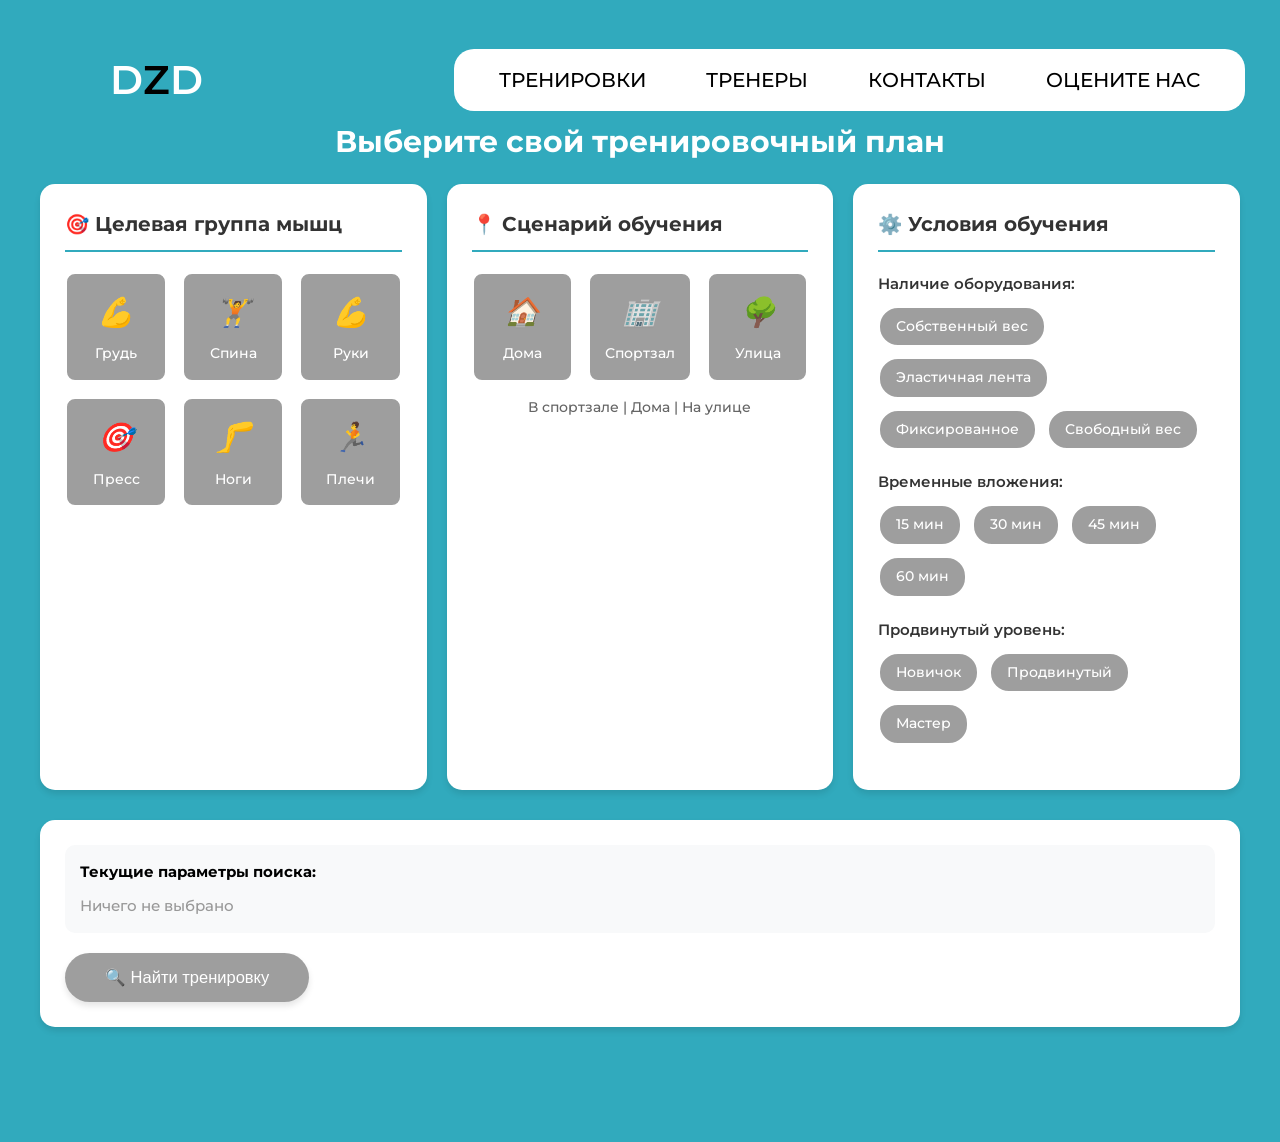
<file: trainers.html>
<!DOCTYPE html>
<html>
<head>
    <meta charset="UTF-8">
    <link rel="stylesheet" href="style.css">
    <link rel="preconnect" href="https://fonts.googleapis.com">
    <link rel="preconnect" href="https://fonts.gstatic.com" crossorigin>
    <link href="https://fonts.googleapis.com/css2?family=Kaushan+Script&family=Marck+Script&family=Montserrat:wght@500&display=swap" rel="stylesheet">
    <style>
        .profile-overlay {
            position: fixed;
            inset: 0;
            z-index: 2000;
            display: none;
            align-items: center;
            justify-content: center;
            background: rgba(0, 0, 0, 0.7);
            backdrop-filter: blur(10px);
            padding: 2rem;
        }

        .profile-overlay.active {
            display: flex;
            animation: fadeInUp 0.3s ease;
            
        }

        .profile-modal {
            background: white;
            color: black;
            border: 1px solid black;
            border-radius: 50px;
            width: 100%;
            max-width: 700px;
            max-height: 90vh;
            overflow-y: auto;
            animation: slideInModal 0.4s ease;
            
        }

        .profile-header {
            position: relative;
            padding: 2.5rem 2rem 2rem;
            background: linear-gradient(135deg, rgba(0, 0, 0, 0.2), rgba(121, 121, 121, 0.1));
            border-bottom: 1px solid var(--border);
        }

        .profile-close {
            position: absolute;
            top: 1rem;
            right: 1rem;
            width: 36px;
            height: 36px;
            border-radius: 50%;
            background: rgba(255,255,255,0.1);
            border: none;
            color: var(--text-primary);
            font-size: 1.2rem;
            cursor: pointer;
            display: flex;
            align-items: center;
            justify-content: center;
            transition: var(--transition);
        }

        .profile-close:hover {
            background: rgba(255,255,255,0.2);
        }

        .profile-user-info {
            display: flex;
            align-items: center;
            gap: 1.5rem;
        }

        .profile-avatar-large {
            width: 90px;
            height: 90px;
            border-radius: 30px;
            background: black;
            display: flex;
            align-items: center;
            justify-content: center;
            font-size: 2.5rem;
            font-weight: 800;
            color: white;
            position: relative;
        }

        .profile-avatar-large::after {
            content: '';
            position: absolute;
            inset: 0;
            border-radius: 30px;
            background: linear-gradient(135deg, rgba(255, 255, 255, 0.2), transparent);
        }

        .profile-name {
            font-size: 1.5rem;
            font-weight: 700;
        }

        .profile-email {
            font-size: 0.9rem;
            color: var(--text-secondary);
            margin-top: 4px;
        }

        .profile-member-since {
            font-size: 0.8rem;
            color: var(--text-muted);
            margin-top: 8px;
        }

        .profile-body {
            padding: 2rem;
        }

        .profile-section {
            margin-bottom: 2rem;
        }

        .profile-section-title {
            font-size: 0.75rem;
            text-transform: uppercase;
            letter-spacing: 1.5px;
            color: var(--text-muted);
            margin-bottom: 1rem;
            font-weight: 600;
        }

        .profile-stats-grid {
            display: grid;
            grid-template-columns: repeat(auto-fill, minmax(140px, 1fr));
            gap: 1rem;
        }

        .profile-stat-card {
            padding: 1.25rem;
            background: var(--bg-secondary);
            border: 1px solid var(--border);
            border-radius: var(--radius-md);
            text-align: center;
            transition: var(--transition);
        }

        .profile-stat-card:hover {
            border-color: var(--accent);
        }

        .profile-stat-icon {
            font-size: 1.5rem;
            margin-bottom: 0.5rem;
        }

        .profile-stat-value {
            font-size: 1.5rem;
            font-weight: 800;
        }

        .profile-stat-label {
            font-size: 0.7rem;
            color: var(--text-muted);
            text-transform: uppercase;
            letter-spacing: 0.5px;
            margin-top: 4px;
        }

        .profile-goals {
            display: flex;
            flex-wrap: wrap;
            gap: 8px;
        }

        .profile-goal-tag {
            padding: 6px 16px;
            background: #9e9e9e;
            border: 1px solid black;
            border-radius: var(--radius-xl);
            font-size: 0.8rem;
            color: var(--accent-light);
            font-weight: 500;
        }
        .profile-goal-tag:hover {
            background: #31aabd;
            border: 1px solid black;
            
        }

        .profile-activity-list {
            display: flex;
            flex-direction: column;
            gap: 0.75rem;
        }

        .profile-activity-item {
            display: flex;
            align-items: center;
            gap: 12px;
            padding: 12px 16px;
            background: var(--bg-secondary);
            border: 1px solid var(--border);
            border-radius: var(--radius-sm);
            transition: var(--transition);
        }

        .profile-activity-item:hover {
            border-color: var(--accent);
        }

        .profile-activity-dot {
            width: 8px;
            height: 8px;
            border-radius: 50%;
            flex-shrink: 0;
        }

        .profile-activity-text {
            flex: 1;
            font-size: 0.85rem;
        }

        .profile-activity-date {
            font-size: 0.75rem;
            color: var(--text-muted);
        }

        .profile-edit-btn {
            width: 100%;
            padding: 14px;
            background: var(--gradient-1);
            border: none;
            border-radius: var(--radius-md);
            color: white;
            font-family: inherit;
            font-size: 0.95rem;
            font-weight: 600;
            cursor: pointer;
            transition: var(--transition);
            margin-top: 1rem;
        }

        .profile-edit-btn:hover {
            box-shadow: var(--shadow-glow);
            transform: translateY(-2px);
        }
        .filters-container {
            display: grid;
            grid-template-columns: repeat(auto-fit, minmax(300px, 1fr));
            gap: 20px;
            margin-bottom: 30px;
        }
        .filter-card {
            background: white;
            padding: 25px;
            border-radius: 15px;
            box-shadow: 0 4px 6px rgba(0,0,0,0.1);
        }

        .filter-card h3 {
            color: #333;
            margin-bottom: 20px;
            font-size: 1.3em;
            border-bottom: 2px solid #31aabd;
            padding-bottom: 10px;
        }
        .muscle-grid {
            display: grid;
            grid-template-columns: repeat(3, 1fr);
            gap: 15px;
        }
        .option-btn {
            background: #9e9e9e;
            border: 2px solid #ffffff;
            padding: 15px;
            border-radius: 10px;
            cursor: pointer;
            transition: all 0.3s;
            text-align: center;
            font-size: 0.95em;
        }

        .option-btn:hover {
            background: #64bac7;
            transform: translateY(-2px);
        }

        .option-btn.active {
            background: #31aabd;
            color: white;
            border-color: #31aabd;
            box-shadow: 0 4px 8px #31aabd;
        }

        .option-btn i {
            font-size: 2em;
            display: block;
            margin-bottom: 8px;
        }
        .scenario-grid {
            display: grid;
            grid-template-columns: repeat(3, 1fr);
            gap: 15px;
        }
        @media (max-width: 768px) {
            .muscle-grid, .scenario-grid {
                grid-template-columns: repeat(2, 1fr);
            }
            
            h1 {
                font-size: 1.8em;
            }
        }
        .equipment-tags, .time-tags, .level-tags {
            display: flex;
            flex-wrap: wrap;
            gap: 10px;
            margin-bottom: 20px;
        }
        .tag {
            background: #9e9e9e;
            border: 2px solid #ffffff;
            padding: 8px 16px;
            border-radius: 20px;
            cursor: pointer;
            transition: all 0.3s;
            font-size: 0.9em;
        }

        .tag:hover {
            background: #64bac7;
        }

        .tag.active {
            background: #31aabd;
            color: white;
            border-color: #31aabd;
        }
        .search-section {
            background: white;
            padding: 25px;
            border-radius: 15px;
            box-shadow: 0 4px 6px rgba(0,0,0,0.1);
            margin-bottom: 30px;
        }
        .current-filters {
            background: #f8f9fa;
            padding: 15px;
            border-radius: 10px;
            margin-bottom: 20px;
            min-height: 60px;
        }

        .current-filters h4 {
            color: #31aabd;
            margin-bottom: 10px;
        }
        .filter-chips {
            display: flex;
            flex-wrap: wrap;
            gap: 8px;
        }
        .search-btn {
            background: linear-gradient(135deg, #9e9e9e 0%, #9e9e9e 100%);
            color: rgb(255, 255, 255);
            border: none;
            padding: 15px 40px;
            border-radius: 30px;
            font-size: 1.1em;
            cursor: pointer;
            transition: all 0.3s;
            box-shadow: 0 4px 6px rgba(0,0,0,0.1);
        }

        .search-btn:hover {
            transform: translateY(-2px);
            box-shadow: 0 6px 12px #535353;
        }
        .results-section {
            background: rgb(255, 255, 255);
            padding: 25px;
            border-radius: 15px;
            box-shadow: 0 4px 6px rgba(0,0,0,0.1);
        }

        .results-section h3 {
            color: #ffffff;
            margin-bottom: 20px;
        }
        .container {
            max-width: 1200px;
            margin: 0 auto;
        }
        .chip {
            background: #31aabd;
            color: white;
            padding: 5px 12px;
            border-radius: 15px;
            font-size: 0.85em;
        }
        .no-results {
            text-align: center;
            color: #4e4e4e;
            padding: 40px;
            font-size: 1.2em;
        }
        .workout-info {
            display: flex;
            flex-wrap: wrap;
            gap: 15px;
            font-size: 0.9em;
            color: #666;
        }

        .workout-info span {
            background: #f8f9fa;
            padding: 5px 10px;
            border-radius: 5px;
        }
        .workout-card {
            background: #f8f9fa;
            padding: 20px;
            border-radius: 10px;
            margin-bottom: 15px;
            border-left: 4px solid #31aabd;
            transition: all 0.3s;
            cursor: pointer;
        }

        .workout-card:hover {
            transform: translateX(5px) translateY(-2px);
            box-shadow: 0 6px 12px rgba(0,0,0,0.15);
            border-left-color: #ffffff;
        }

        .workout-card h4 {
            color: #666;
            margin-bottom: 10px;
        }

        /* Стили для модального окна */
        .modal {
            display: none;
            position: fixed;
            z-index: 1000;
            left: 0;
            top: 0;
            width: 100%;
            height: 100%;
            background-color: rgba(0,0,0,0.5);
            animation: fadeIn 0.3s;
        }

        .modal-content {
            background-color: white;
            margin: 5% auto;
            padding: 30px;
            border-radius: 15px;
            width: 90%;
            max-width: 1300px;
            max-height: 90vh;
            overflow-y: auto;
            box-shadow: 0 10px 30px rgba(0,0,0,0.3);
            animation: slideIn 0.3s;
        }

        @keyframes fadeIn {
            from { opacity: 0; }
            to { opacity: 1; }
        }

        @keyframes slideIn {
            from { transform: translateY(-50px); opacity: 0; }
            to { transform: translateY(0); opacity: 1; }
        }

        .modal-header {
            display: flex;
            justify-content: space-between;
            align-items: center;
            margin-bottom: 20px;
            padding-bottom: 15px;
            border-bottom: 2px solid #31aabd;
        }

        .modal-header h2 {
            color: #333;
            margin: 0;
        }

        .close {
            color: #999;
            font-size: 28px;
            font-weight: bold;
            cursor: pointer;
            transition: color 0.3s;
        }

        .close:hover {
            color: #31aabd;
        }

        .exercise-section {
            margin-bottom: 25px;
        }

        .exercise-section h3 {
            color: #31aabd;
            margin-bottom: 15px;
            font-size: 1.2em;
        }

        .sets-reps {
            background: #f8f9fa;
            padding: 15px;
            border-radius: 10px;
            margin-bottom: 20px;
        }

        .sets-reps p {
            margin: 5px 0;
            font-size: 1.1em;
        }

        .steps-list {
            list-style-type: none;
            padding: 0;
        }

        .steps-list li {
            padding: 10px 0;
            padding-left: 30px;
            position: relative;
            border-bottom: 1px solid #eee;
        }

        .steps-list li:before {
            content: "✓";
            color: #31aabd;
            position: absolute;
            left: 0;
            font-weight: bold;
        }

        .tips-box {
            background: #fff3cd;
            border-left: 4px solid #ffc107;
            padding: 15px;
            border-radius: 5px;
            margin-top: 20px;
        }

        .tips-box h4 {
            color: #856404;
            margin-bottom: 10px;
        }

        .tips-box ul {
            margin: 0;
            padding-left: 20px;
        }

        .tips-box li {
            color: #856404;
            margin: 5px 0;
        }
    </style>
</head>
<body>
<div class="intromenu" style="position: sticky; top: 0;">
    <header class="header" >
        <nav>
            <a href="index.html" class="logon">D<span>Z</span>D</a>
        
            <div class="menu">
                <ul>
                    <li><a href="trainers.html">ТРЕНИРОВКИ</a></li>
                    <li><a href="trenera.html">ТРЕНЕРЫ</a></li>
                    <li><a href="contact.html">КОНТАКТЫ</a></li>
                    <li><a href="aboutus.html">ОЦЕНИТЕ НАС</a></li>
                </ul>
            </div>
        
            <div class="btnns">

                    <button class="btnn" onclick="openProfile()">
                        <span class="menulogin">ПРОФИЛЬ</span>
                    </button>

            </div>
        
        </nav>
        
    </header>
</div>

<div class="container">
    <h1 style="text-align: center;margin-top: 18px; margin-bottom: 18px;">Выберите свой тренировочный план</h1>

        <div class="filters-container">
            <!-- Целевая группа мышц -->
            <div class="filter-card">
                <h3>🎯 Целевая группа мышц</h3>
                <div class="muscle-grid">
                    <div class="option-btn" data-muscle="grud" onclick="selectMuscle('grud')">
                        <i>💪</i>
                        Грудь
                    </div>
                    <div class="option-btn" data-muscle="spina" onclick="selectMuscle('spina')">
                        <i>🏋️</i>
                        Спина
                    </div>
                    <div class="option-btn" data-muscle="ruki" onclick="selectMuscle('ruki')">
                        <i>💪</i>
                        Руки
                    </div>
                    <div class="option-btn" data-muscle="zhivot" onclick="selectMuscle('zhivot')">
                        <i>🎯</i>
                        Пресс
                    </div>
                    <div class="option-btn" data-muscle="nogi" onclick="selectMuscle('nogi')">
                        <i>🦵</i>
                        Ноги
                    </div>
                    <div class="option-btn" data-muscle="plechi" onclick="selectMuscle('plechi')">
                        <i>🏃</i>
                        Плечи
                    </div>
                </div>
            </div>

            <!-- Сценарий обучения -->
            <div class="filter-card">
                <h3>📍 Сценарий обучения</h3>
                <div class="scenario-grid">
                    <div class="option-btn" data-scenario="domashniy" onclick="selectScenario('domashniy')">
                        <i>🏠</i>
                        Дома
                                                  
                    </div>
                    
                    <div class="option-btn" data-scenario="sportzal" onclick="selectScenario('sportzal')">
                        <i>🏢</i>
                        Спортзал
                    </div>
                    <div class="option-btn" data-scenario="ulica" onclick="selectScenario('ulica')">
                        <i>🌳</i>
                        Улица
                    </div>
                </div>
                <p style="text-align: center; margin-top: 15px; color: #666; font-size: 0.9em;">
                    В спортзале | Дома | На улице
                </p>
            </div>

            <!-- Условия обучения -->
            <div class="filter-card">
                <h3>⚙️ Условия обучения</h3>
                
                <p style="margin-bottom: 10px; font-weight: 600; color: #333;">Наличие оборудования:</p>
                <div class="equipment-tags">
                    <div class="tag" data-equipment="sobstvennyy_ves" onclick="toggleEquipment('sobstvennyy_ves')">Собственный вес</div>
                    <div class="tag" data-equipment="elastichnaya_lenta" onclick="toggleEquipment('elastichnaya_lenta')">Эластичная лента</div>
                    <div class="tag" data-equipment="fiksirovannoe" onclick="toggleEquipment('fiksirovannoe')">Фиксированное</div>
                    <div class="tag" data-equipment="svobodnyy_ves" onclick="toggleEquipment('svobodnyy_ves')">Свободный вес</div>
                </div>

                <p style="margin-bottom: 10px; font-weight: 600; color: #333;">Временные вложения:</p>
                <div class="time-tags">
                    <div class="tag" data-time="15" onclick="selectTime('15')">15 мин</div>
                    <div class="tag" data-time="30" onclick="selectTime('30')">30 мин</div>
                    <div class="tag" data-time="45" onclick="selectTime('45')">45 мин</div>
                    <div class="tag" data-time="60" onclick="selectTime('60')">60 мин</div>
                </div>

                <p style="margin-bottom: 10px; font-weight: 600; color: #333;">Продвинутый уровень:</p>
                <div class="level-tags">
                    <div class="tag" data-level="novichok" onclick="selectLevel('novichok')">Новичок</div>
                    <div class="tag" data-level="prodvinutyy" onclick="selectLevel('prodvinutyy')">Продвинутый</div>
                    <div class="tag" data-level="master" onclick="selectLevel('master')">Мастер</div>
                </div>
            </div>
        </div>

        <!-- Секция поиска -->
        <div class="search-section">
            <div class="current-filters">
                <h4 style="color: black;">Текущие параметры поиска:</h4>
                <div class="filter-chips" id="filterChips">
                    <span style="color: #999;">Ничего не выбрано</span>
                </div>
            </div>
            <button class="search-btn" onclick="findWorkouts()">🔍 Найти тренировку</button>
        </div>

        <!-- Результаты поиска -->
        <div class="results-section" id="resultsSection" style="display: none;">
            <h3 style="color: #000000;">📋 Найденные тренировки:</h3>
            <div id="workoutsList"></div>
        </div>
    
</div>

<!-- Модальное окно для деталей упражнения -->
<div id="workoutModal" class="modal">
    <div class="modal-content">
        <div class="modal-header">
            <h2 id="modalTitle"></h2>
            <span class="close" onclick="closeModal()">&times;</span>
        </div>
        <div id="modalBody"></div>
    </div>
</div>


<section class="section_trains">
    
</section>

    <script>
        // Расширенная база данных тренировок с детальной информацией
        const workoutsDB = [
            {
                id: 1,
                name: "Отжимания от пола",
                muscles: ["grud", "ruki"],
                scenario: "domashniy",
                equipment: ["sobstvennyy_ves"],
                duration: 15,
                level: "novichok",
                description: "Классические отжимания для развития грудных мышц и трицепсов",
                sets: "3-4 подхода",
                reps: "10-15 повторений",
                rest: "60-90 секунд отдых между подходами",
                steps: [
                    "Примите упор лежа, руки на ширине плеч",
                    "Держите тело прямым от головы до пяток",
                    "Опуститесь, сгибая локти до угла 90 градусов",
                    "Мощным движением вернитесь в исходное положение",
                    "Держите корпус напряженным на протяжении всего упражнения"
                ],
                tips: [
                    "Не прогибайте поясницу",
                    "Смотрите в пол перед собой",
                    "Дышите: вдох при опускании, выдох при подъеме",
                    "Держите локти под углом 45 градусов к телу"
                ]
            },
            {
                id: 2,
                name: "Приседания с собственным весом",
                muscles: ["nogi", "zhivot"],
                scenario: "domashniy",
                equipment: ["sobstvennyy_ves"],
                duration: 15,
                level: "novichok",
                description: "Базовое упражнение для ног и кора",
                sets: "3-4 подхода",
                reps: "15-20 повторений",
                rest: "60 секунд отдых между подходами",
                steps: [
                    "Встаньте прямо, ноги на ширине плеч",
                    "Вытяните руки вперед для равновесия",
                    "Опускайтесь, отводя таз назад, как будто садитесь на стул",
                    "Опуститесь до параллели бедер с полом или ниже",
                    "Вернитесь в исходное положение, напрягая ягодицы"
                ],
                tips: [
                    "Держите спину прямой ",
                    "Колени не должны выходить за носки ",
                    "Вес на пятках ",
                    "Напрягайте пресс для стабилизации "
                ]
            },
            {
                id: 3,
                name: "Планка",
                muscles: ["zhivot", "spina"],
                scenario: "domashniy",
                equipment: ["sobstvennyy_ves"],
                duration: 15,
                level: "novichok",
                description: "Статическое упражнение для укрепления кора",
                sets: "3 подхода",
                reps: "30-60 секунд удержания",
                rest: "45 секунд отдых между подходами",
                steps: [
                    "Примите упор лежа на предплечьях",
                    "Локти расположены строго под плечами",
                    "Выпрямите тело в одну линию",
                    "Напрягите ягодицы и пресс",
                    "Удерживайте положение, не прогибаясь"
                ],
                tips: [
                    "Не поднимайте таз слишком высоко",
                    "Не прогибайте поясницу",
                    "Дышите равномерно",
                    "Смотрите в пол перед собой"
                ]
            },
            {
                id: 4,
                name: "Жим штанги лежа",
                muscles: ["grud", "ruki", "plechi"],
                scenario: "sportzal",
                equipment: ["svobodnyy_ves"],
                duration: 45,
                level: "prodvinutyy",
                description: "Базовое упражнение для грудных мышц",
                sets: "4 подхода",
                reps: "8-12 повторений",
                rest: "90-120 секунд отдых между подходами",
                steps: [
                    "Лягте на скамью, ноги firmly на полу",
                    "Возьмите штангу хватом чуть шире плеч",
                    "Снимите штангу со стоек",
                    "Опустите штангу к нижней части груди",
                    "Мощно выжмите штангу вверх"
                ],
                tips: [
                    "Держите лопатки сведенными",
                    "Не отрывайте таз от скамьи",
                    "Контролируйте движение на всем протяжении",
                    "Используйте страховку партнера"
                ]
            },
            {
                id: 5,
                name: "Становая тяга",
                muscles: ["spina", "nogi"],
                scenario: "sportzal",
                equipment: ["svobodnyy_ves"],
                duration: 60,
                level: "master",
                description: "Король всех упражнений для спины и ног",
                sets: "3-4 подхода",
                reps: "6-8 повторений",
                rest: "120-180 секунд отдых между подходами",
                steps: [
                    "Встаньте перед штангой, ноги на ширине бедер",
                    "Наклонитесь и возьмите штангу хватом чуть шире ног",
                    "Держите спину прямой, грудь вперед",
                    "Напрягите кор и поднимите штангу, выпрямляя ноги и спину",
                    "В верхней точке полностью выпрямитесь",
                    "Опустите штангу контролируемым движением"
                ],
                tips: [
                    "Сохраняйте нейтральное положение позвоночника",
                    "Штанга должна двигаться близко к ногам",
                    "Начинайте движение с напряжения ягодиц",
                    "Не округляйте спину ни в коем случае"
                ]
            },
            {
                id: 6,
                name: "Подтягивания на турнике",
                muscles: ["spina", "ruki"],
                scenario: "ulica",
                equipment: ["sobstvennyy_ves"],
                duration: 30,
                level: "prodvinutyy",
                description: "Отличное упражнение для спины на улице",
                sets: "3-4 подхода",
                reps: "6-10 повторений",
                rest: "90 секунд отдых между подходами",
                steps: [
                    "Возьмитесь за перекладину хватом сверху чуть шире плеч",
                    "Повисните, полностью выпрямив руки",
                    "Подтянитесь, сводя лопатки",
                    "Поднимитесь до уровня подбородка над перекладиной",
                    "Медленно опуститесь в исходное положение"
                ],
                tips: [
                    "Не раскачивайтесь во время движения",
                    "Контролируйте негативную фазу",
                    "Смотрите вверх",
                    "Если не можете подтянуться, используйте резиновую ленту"
                ]
            },
            {
                id: 7,
                name: "Отжимания на брусьях",
                muscles: ["grud", "ruki", "plechi"],
                scenario: "ulica",
                equipment: ["sobstvennyy_ves"],
                duration: 30,
                level: "prodvinutyy",
                description: "Упражнение для верхней части тела",
                sets: "3 подхода",
                reps: "8-12 повторений",
                rest: "90 секунд отдых между подходами",
                steps: [
                    "Примите упор на брусьях на прямых руках",
                    "Наклоните корпус слегка вперед",
                    "Опуститесь, сгибая локти до 90 градусов",
                    "Почувствуйте растяжение в груди",
                    "Мощно выжмите себя вверх"
                ],
                tips: [
                    "Не опускайтесь слишком глубоко при проблемах с плечами",
                    "Держите плечи опущенными",
                    "Не помогайте ногами",
                    "Контролируйте движение"
                ]
            },
            {
                id: 8,
                name: "Тяга верхнего блока",
                muscles: ["spina", "ruki"],
                scenario: "sportzal",
                equipment: ["fiksirovannoe"],
                duration: 45,
                level: "novichok",
                description: "Упражнение для широчайших мышц спины",
                sets: "3-4 подхода",
                reps: "12-15 повторений",
                rest: "60-90 секунд отдых между подходами",
                steps: [
                    "Сядьте за тренажер, зафиксируйте ноги под валиками",
                    "Возьмитесь за рукоять широким хватом",
                    "Слегка отклонитесь назад",
                    "Тяните рукоять к верхней части груди, сводя лопатки",
                    "Медленно вернитесь в исходное положение"
                ],
                tips: [
                    "Не отклоняйтесь слишком сильно назад",
                    "Чувствуйте работу широчайших мышц",
                    "Не используйте инерцию",
                    "В нижней точке сделайте паузу"
                ]
            },
            {
                id: 9,
                name: "Жим гантелей сидя",
                muscles: ["plechi", "ruki"],
                scenario: "sportzal",
                equipment: ["svobodnyy_ves"],
                duration: 30,
                level: "novichok",
                description: "Упражнение для развития плеч",
                sets: "3 подхода",
                reps: "10-12 повторений",
                rest: "60-90 секунд отдых между подходами",
                steps: [
                    "Сядьте на скамью со спинкой под углом 90 градусов",
                    "Держите гантели на уровне плеч",
                    "Выжмите гантели вверх по дуге",
                    "В верхней точке не выпрямляйте локти полностью",
                    "Медленно опустите гантели в исходное положение"
                ],
                tips: [
                    "Держите спину прижатой к спинке",
                    "Не прогибайте поясницу",
                    "Контролируйте обе фазы движения",
                    "Не сводите гантели вверху"
                ]
            },
            {
                id: 10,
                name: "Скручивания на пресс",
                muscles: ["zhivot"],
                scenario: "domashniy",
                equipment: ["sobstvennyy_ves"],
                duration: 15,
                level: "novichok",
                description: "Базовое упражнение для пресса",
                sets: "3 подхода",
                reps: "15-20 повторений",
                rest: "45 секунд отдых между подходами",
                steps: [
                    "Лягте на спину, согните ноги в коленях",
                    "Руки за головой или скрещены на груди",
                    "Поднимите верхнюю часть корпуса, скручиваясь",
                    "В верхней точке напрягите пресс",
                    "Медленно вернитесь в исходное положение"
                ],
                tips: [
                    "Не тяните шею руками",
                    "Поясница прижата к полу",
                    "Выдыхайте на подъеме",
                    "Держите подбородок приподнятым"
                ]
            },
            {
                id: 11,
                name: "Выпады с гантелями",
                muscles: ["nogi", "zhivot"],
                scenario: "sportzal",
                equipment: ["svobodnyy_ves"],
                duration: 45,
                level: "prodvinutyy",
                description: "Упражнение для ног и ягодиц",
                sets: "3 подхода",
                reps: "10-12 на каждую ногу",
                rest: "90 секунд отдых между подходами",
                steps: [
                    "Встаньте прямо, гантели в опущенных руках",
                    "Сделайте широкий шаг вперед одной ногой",
                    "Опуститесь до касания коленом задней ноги пола",
                    "Оба колена должны быть согнуты под 90 градусов",
                    "Вернитесь в исходное положение и повторите с другой ноги"
                ],
                tips: [
                    "Держите корпус вертикально",
                    "Переднее колено не выходит за носок",
                    "Контролируйте равновесие",
                    "Напрягайте пресс для стабилизации"
                ]
            },
            {
                id: 12,
                name: "Берпи",
                muscles: ["grud", "nogi", "ruki", "zhivot"],
                scenario: "domashniy",
                equipment: ["sobstvennyy_ves"],
                duration: 30,
                level: "master",
                description: "Интенсивное упражнение на все тело",
                sets: "3-4 подхода",
                reps: "10-15 повторений",
                rest: "60-90 секунд отдых между подходами",
                steps: [
                    "Начните из положения стоя",
                    "Опуститесь в присед, поставьте руки на пол",
                    "Прыжком примите упор лежа",
                    "Выполните одно отжимание",
                    "Прыжком верните ноги к рукам",
                    "Мощно выпрыгните вверх с хлопком над головой"
                ],
                tips: [
                    "Держите темп, но не жертвуйте техникой",
                    "Мягко приземляйтесь после прыжка",
                    "Дышите ритмично",
                    "Новичкам можно убрать отжимание и прыжок"
                ]
            },
            {
                id: 13,
                name: "Тяга эспандера к поясу",
                muscles: ["spina", "ruki"],
                scenario: "domashniy",
                equipment: ["elastichnaya_lenta"],
                duration: 30,
                level: "novichok",
                description: "Упражнение для спины с резиновой лентой",
                sets: "3 подхода",
                reps: "12-15 повторений",
                rest: "60 секунд отдых между подходами",
                steps: [
                    "Закрепите эластичную ленту на уровне пояса",
                    "Встаньте прямо, возьмите концы ленты в руки",
                    "Отойдите назад, создавая натяжение",
                    "Тяните ленту к поясу, сводя лопатки",
                    "Медленно вернитесь в исходное положение"
                ],
                tips: [
                    "Держите спину прямой",
                    "Локти движутся вдоль корпуса",
                    "Контролируйте натяжение ленты",
                    "Выдыхайте при тяге к себе"
                ]
            },
            {
                id: 14,
                name: "Разводка гантелей",
                muscles: ["grud", "plechi"],
                scenario: "sportzal",
                equipment: ["svobodnyy_ves"],
                duration: 45,
                level: "prodvinutyy",
                description: "Изолирующее упражнение на грудные мышцы",
                sets: "3 подхода",
                reps: "10-12 повторений",
                rest: "60-90 секунд отдых между подходами",
                steps: [
                    "Лягте на скамью с гантелями в руках",
                    "Поднимите гантели над грудью, слегка согнув локти",
                    "Медленно разводите руки в стороны",
                    "Почувствуйте растяжение в грудных мышцах",
                    "Верните руки в исходное положение по той же траектории"
                ],
                tips: [
                    "Сохраняйте небольшой изгиб в локтях",
                    "Не опускайте гантели слишком низко",
                    "Контролируйте движение",
                    "В верхней точке напрягайте грудь"
                ]
            },
            {
                id: 15,
                name: "Бег на месте",
                muscles: ["nogi", "zhivot"],
                scenario: "domashniy",
                equipment: ["sobstvennyy_ves"],
                duration: 15,
                level: "novichok",
                description: "Кардио упражнение для дома",
                sets: "3 подхода",
                reps: "1-2 минуты",
                rest: "30-45 секунд отдых между подходами",
                steps: [
                    "Встаньте прямо, руки согнуты в локтях",
                    "Начните бег на месте в среднем темпе",
                    "Высоко поднимайте колени",
                    "Активно работайте руками",
                    "Держите корпус прямо"
                ],
                tips: [
                    "Дышите ритмично",
                    "Приземляйтесь на носки",
                    "Держите пресс напряженным",
                    "Постепенно увеличивайте темп"
                ]
            }
        ];

        // Текущие выбранные фильтры
        let selectedFilters = {
            muscle: null,
            scenario: null,
            equipment: [],
            duration: null,
            level: null
        };

        // Выбор мышцы
        function selectMuscle(muscle) {
            selectedFilters.muscle = selectedFilters.muscle === muscle ? null : muscle;
            updateMuscleUI();
            updateFilterChips();
        }

        // Обновление UI для мышц
        function updateMuscleUI() {
            document.querySelectorAll('[data-muscle]').forEach(btn => {
                if (btn.dataset.muscle === selectedFilters.muscle) {
                    btn.classList.add('active');
                } else {
                    btn.classList.remove('active');
                }
            });
        }

        // Выбор сценария
        function selectScenario(scenario) {
            selectedFilters.scenario = selectedFilters.scenario === scenario ? null : scenario;
            updateScenarioUI();
            updateFilterChips();
        }

        // Обновление UI для сценария
        function updateScenarioUI() {
            document.querySelectorAll('[data-scenario]').forEach(btn => {
                if (btn.dataset.scenario === selectedFilters.scenario) {
                    btn.classList.add('active');
                } else {
                    btn.classList.remove('active');
                }
            });
        }

        // Выбор оборудования (множественный выбор)
        function toggleEquipment(equipment) {
            const index = selectedFilters.equipment.indexOf(equipment);
            if (index > -1) {
                selectedFilters.equipment.splice(index, 1);
            } else {
                selectedFilters.equipment.push(equipment);
            }
            updateEquipmentUI();
            updateFilterChips();
        }

        // Обновление UI для оборудования
        function updateEquipmentUI() {
            document.querySelectorAll('[data-equipment]').forEach(tag => {
                if (selectedFilters.equipment.includes(tag.dataset.equipment)) {
                    tag.classList.add('active');
                } else {
                    tag.classList.remove('active');
                }
            });
        }

        // Выбор времени
        function selectTime(time) {
            selectedFilters.duration = selectedFilters.duration === time ? null : time;
            updateTimeUI();
            updateFilterChips();
        }

        // Обновление UI для времени
        function updateTimeUI() {
            document.querySelectorAll('[data-time]').forEach(tag => {
                if (tag.dataset.time === selectedFilters.duration) {
                    tag.classList.add('active');
                } else {
                    tag.classList.remove('active');
                }
            });
        }

        // Выбор уровня
        function selectLevel(level) {
            selectedFilters.level = selectedFilters.level === level ? null : level;
            updateLevelUI();
            updateFilterChips();
        }

        // Обновление UI для уровня
        function updateLevelUI() {
            document.querySelectorAll('[data-level]').forEach(tag => {
                if (tag.dataset.level === selectedFilters.level) {
                    tag.classList.add('active');
                } else {
                    tag.classList.remove('active');
                }
            });
        }

        // Обновление чипсов фильтров
        function updateFilterChips() {
            const chipsContainer = document.getElementById('filterChips');
            const chips = [];

            if (selectedFilters.muscle) {
                const muscleNames = {
                    'grud': 'Грудь',
                    'spina': 'Спина',
                    'ruki': 'Руки',
                    'zhivot': 'Живот',
                    'nogi': 'Ноги',
                    'plechi': 'Плечи'
                };
                chips.push(`<span class="chip">💪 ${muscleNames[selectedFilters.muscle]}</span>`);
            }

            if (selectedFilters.scenario) {
                const scenarioNames = {
                    'domashniy': '🏠 Дома',
                    'sportzal': '🏢 Спортзал',
                    'ulica': '🌳 Улица'
                };
                chips.push(`<span class="chip">${scenarioNames[selectedFilters.scenario]}</span>`);
            }


            if (selectedFilters.equipment.length > 0) {
                const equipmentNames = {
                    'sobstvennyy_ves': 'Собственный вес',
                    'elastichnaya_lenta': 'Эластичная лента',
                    'fiksirovannoe': 'Фиксированное',
                    'svobodnyy_ves': 'Свободный вес'
                };
                selectedFilters.equipment.forEach(eq => {
                    chips.push(`<span class="chip">⚙️ ${equipmentNames[eq]}</span>`);
                });
            }

            if (selectedFilters.duration) {
                chips.push(`<span class="chip">⏱️ ${selectedFilters.duration} мин</span>`);
            }

            if (selectedFilters.level) {
                const levelNames = {
                    'novichok': 'Новичок',
                    'prodvinutyy': 'Продвинутый',
                    'master': 'Мастер'
                };
                chips.push(`<span class="chip">📊 ${levelNames[selectedFilters.level]}</span>`);
            }

            if (chips.length === 0) {
                chipsContainer.innerHTML = '<span style="color: #999;">Ничего не выбрано</span>';
            } else {
                chipsContainer.innerHTML = chips.join('');
            }
        }

        // Функция для открытия модального окна с деталями упражнения
        function showWorkoutDetail(workoutId) {
            const workout = workoutsDB.find(w => w.id === workoutId);
            if (!workout) return;

            const modal = document.getElementById('workoutModal');
            const modalTitle = document.getElementById('modalTitle');
            const modalBody = document.getElementById('modalBody');

            modalTitle.textContent = workout.name;

            // Формируем HTML для модального окна
            let html = `
                <div style="color: #666;" class="exercise-section" >
                    <p style="color: #666; margin-bottom: 10px;">${workout.description}</p>
                    
                    <div class="sets-reps">
                        <p><strong>${workout.sets}</strong></p>
                        <p><strong>${workout.reps}</strong></p>
                        <p style="color: #666; font-size: 0.9em;">${workout.rest}</p>
                    </div>

                    <h3>Техника выполнения:</h3>
                    <ul class="steps-list">
                        ${workout.steps.map(step => `<li>${step}</li>`).join('')}
                    </ul>

                    <div class="tips-box" style="margin-left: 5px; margin-right: 5px;">
                        <h4>💡 Советы:</h4>
                        <ul >
                            ${workout.tips.map(tip => `<li style="margin-left: 10px; margin-right: 10px;">${tip}</li>`).join('')}
                        </ul>
                    </div>

                    <div style="margin-top: 20px; padding: 15px; background: #e3f2fd; border-radius: 10px;">
                        <p style="color: #1976d2; margin: 0;">
                            <strong>Целевые мышцы:</strong> 
                            ${workout.muscles.map(m => {
                                const muscleNames = {
                                    'grud': 'Грудь',
                                    'spina': 'Спина',
                                    'ruki': 'Руки',
                                    'zhivot': 'Пресс',
                                    'nogi': 'Ноги',
                                    'plechi': 'Плечи'
                                };
                                return muscleNames[m];
                            }).join(', ')}
                        </p>
                    </div>
                </div>
            `;

            modalBody.innerHTML = html;
            modal.style.display = 'block';

            // Закрытие по клику вне модального окна
            window.onclick = function(event) {
                if (event.target === modal) {
                    closeModal();
                }
            }
        }

        // Функция закрытия модального окна
        function closeModal() {
            document.getElementById('workoutModal').style.display = 'none';
        }

        // Закрытие по клавише Escape
        document.addEventListener('keydown', function(event) {
            if (event.key === 'Escape') {
                closeModal();
            }
        });

        // Обновленная функция перехода к деталям тренировки
        function goToWorkoutDetail(workoutId) {
            showWorkoutDetail(workoutId);
        }

        // Функция фильтрации тренировок
        function findWorkouts() {
            const results = workoutsDB.filter(workout => {
                // Проверка мышцы
                const muscleMatch = !selectedFilters.muscle || 
                                   workout.muscles.includes(selectedFilters.muscle);

                // Проверка сценария
                const scenarioMatch = !selectedFilters.scenario || 
                                     workout.scenario === selectedFilters.scenario;

                // Проверка оборудования
                const equipmentMatch = selectedFilters.equipment.length === 0 || 
                                      workout.equipment.some(eq => 
                                          selectedFilters.equipment.includes(eq));

                // Проверка времени (показываем тренировки с временем <= выбранного)
                const durationMatch = !selectedFilters.duration || 
                                     workout.duration <= parseInt(selectedFilters.duration);

                // Проверка уровня
                const levelMatch = !selectedFilters.level || 
                                  workout.level === selectedFilters.level;

                return muscleMatch && scenarioMatch && equipmentMatch && durationMatch && levelMatch;
            });

            displayResults(results);
        }

        // Отображение результатов
        function displayResults(results) {
            const resultsSection = document.getElementById('resultsSection');
            const workoutsList = document.getElementById('workoutsList');

            if (results.length === 0) {
                resultsSection.style.display = 'block';
                workoutsList.innerHTML = `
                    <div class="no-results">
                        😔 Под ваши параметры тренировок не найдено<br>
                        <small>Попробуйте изменить фильтры</small>
                    </div>
                `;
                return;
            }

            const muscleNames = {
                'grud': 'Грудь',
                'spina': 'Спина',
                'ruki': 'Руки',
                'zhivot': 'Пресс',
                'nogi': 'Ноги',
                'plechi': 'Плечи'
            };

            const scenarioNames = {
                'domashniy': '🏠 Дома',
                'sportzal': '🏢 Спортзал',
                'ulica': '🌳 Улица'
            };

            const levelNames = {
                'novichok': 'Новичок',
                'prodvinutyy': 'Продвинутый',
                'master': 'Мастер'
            };

            const equipmentNames = {
                'sobstvennyy_ves': 'Собственный вес',
                'elastichnaya_lenta': 'Эластичная лента',
                'fiksirovannoe': 'Фиксированное',
                'svobodnyy_ves': 'Свободный вес'
            };

            workoutsList.innerHTML = results.map(workout => {
                const muscles = workout.muscles.map(m => muscleNames[m]).join(', ');
                const equipment = workout.equipment.map(e => equipmentNames[e]).join(', ');
                
                return `
                    <div class="workout-card" style="color: #333" onclick="goToWorkoutDetail(${workout.id})">
                        <h4>${workout.name}</h4>
                        <p style="margin-bottom: 10px; color: #666;">${workout.description}</p>
                        <div class="workout-info" style="color: #666">
                            <span>💪 ${muscles}</span>
                            <span>${scenarioNames[workout.scenario]}</span>
                            <span>⚙️ ${equipment}</span>
                            <span>⏱️ ${workout.duration} мин</span>
                            <span>📊 ${levelNames[workout.level]}</span>
                        </div>
                        <div style="margin-top: 10px; color: #31aabd; font-size: 0.9em; font-weight: 600;">
                            Подробнее →
                        </div>
                    </div>
                `;
            }).join('');

            resultsSection.style.display = 'block';
            resultsSection.scrollIntoView({ behavior: 'smooth', block: 'nearest' });
        }

        // Инициализация
        document.addEventListener('DOMContentLoaded', function() {
            console.log('Фильтр тренировок загружен');
            console.log('Всего тренировок в базе:', workoutsDB.length);
            
            // Исправляем иконки в сценариях
            document.querySelector('[data-scenario="domashniy"] i').textContent = '🏠';
            document.querySelector('[data-scenario="sportzal"] i').textContent = '🏢';
            document.querySelector('[data-scenario="ulica"] i').textContent = '🌳';
        });
    </script>

<!-- PROFILE OVERLAY -->
    <div class="profile-overlay" id="profileOverlay" onclick="closeProfileOutside(event)">
        <div class="profile-modal">
            <div class="profile-header">
                <button class="profile-close" onclick="closeProfile()">✕</button>
                <div class="profile-user-info">
                    <div class="profile-avatar-large">ДС</div>
                    <div>
                        <div class="profile-name">Даня Савченко</div>
                        <div class="profile-email">daniilka@gmail.com</div>
                        <div class="profile-member-since">📅 Участник с октября 2025</div>
                    </div>
                </div>
            </div>
            <div class="profile-body">
                <div class="profile-section">
                    <div class="profile-section-title">📊 Статистика</div>
                    <div class="profile-stats-grid">
                        <div class="profile-stat-card">
                            <div class="profile-stat-icon">🏋️</div>
                            <div class="profile-stat-value">40</div>
                            <div class="profile-stat-label">Тренировок</div>
                        </div>
                        <div class="profile-stat-card">
                            <div class="profile-stat-icon">⏱️</div>
                            <div class="profile-stat-value">52ч</div>
                            <div class="profile-stat-label">Время</div>
                        </div>
                        <div class="profile-stat-card">
                            <div class="profile-stat-icon">🔥</div>
                            <div class="profile-stat-value">6.4K</div>
                            <div class="profile-stat-label">Калории</div>
                        </div>
                        <div class="profile-stat-card">
                            <div class="profile-stat-icon">🏆</div>
                            <div class="profile-stat-value">5</div>
                            <div class="profile-stat-label">Достижения</div>
                        </div>
                    </div>
                </div>

                <div class="profile-section">
                    <div class="profile-section-title">🎯 Мои цели</div>
                    <div class="profile-goals">
                        <span class="profile-goal-tag">Набор массы</span>
                        <span class="profile-goal-tag">Сила</span>
                        <span class="profile-goal-tag">Выносливость</span>
                    </div>
                </div>

                <div class="profile-section">
                    <div class="profile-section-title">📋 Активные программы</div>
                    <div class="profile-activity-list">
                        <div class="profile-activity-item">
                            <div class="profile-activity-dot" style="background: var(--accent);"></div>
                            <div class="profile-activity-text">Силовой блок — Неделя 6 из 12</div>
                            <div class="profile-activity-date">Тренер: Дмитрий Волков</div>
                        </div>
                        <div class="profile-activity-item">
                            <div class="profile-activity-dot" style="background: var(--success);"></div>
                            <div class="profile-activity-text">Кардио-интервалы — Неделя 3 из 8</div>
                            <div class="profile-activity-date">Тренер: Анна Козлова</div>
                        </div>
                        <div class="profile-activity-item">
                            <div class="profile-activity-dot" style="background: var(--warning);"></div>
                            <div class="profile-activity-text">Растяжка и мобильность — Неделя 10 из 10</div>
                            <div class="profile-activity-date">Тренер: Мария Светлова</div>
                        </div>
                    </div>
                </div>

                <div class="profile-section">
                    <div class="profile-section-title">🕐 Последняя активность</div>
                    <div class="profile-activity-list">
                        <div class="profile-activity-item">
                            <div class="profile-activity-dot" style="background: var(--success);"></div>
                            <div class="profile-activity-text">Завершена тренировка: «Грудь + Трицепс»</div>
                            <div class="profile-activity-date">Сегодня</div>
                        </div>
                        <div class="profile-activity-item">
                            <div class="profile-activity-dot" style="background: var(--accent);"></div>
                            <div class="profile-activity-text">Новый рекорд: Жим лёжа 70 кг × 5</div>
                            <div class="profile-activity-date">Вчера</div>
                        </div>
                        <div class="profile-activity-item">
                            <div class="profile-activity-dot" style="background: var(--warning);"></div>
                            <div class="profile-activity-text">Начата программа: «Кардио-интервалы»</div>
                            <div class="profile-activity-date">3 дня назад</div>
                        </div>
                    </div>
                </div>
            </div>
        </div>
    </div>


    <script>
        // ===== DATA =====
        const trainers = [
            {
                id: 1,
                name: "Дмитрий Волков",
                initials: "ДВ",
                specialty: "Силовые тренировки",
                bio: "Мастер спорта по пауэрлифтингу. 12 лет опыта. Специализация — базовые движения и набор мышечной массы.",
                avatarGradient: "linear-gradient(135deg, #6c5ce7, #a29bfe)",
                stats: { programs: 8, clients: 340, experience: "12 лет", rating: "4.9" },
                programs: [
                    { id: 101, name: "Силовой блок", difficulty: "advanced", duration: "12 недель", days: 4, tags: ["сила", "масса", "база"], exercises: [
                        { name: "Жим лёжа", detail: "5×5" }, { name: "Приседания", detail: "5×5" }, { name: "Становая тяга", detail: "3×5" }, { name: "Жим стоя", detail: "4×6" }, { name: "Тяга штанги", detail: "4×8" }, { name: "Подъёмы на бицепс", detail: "3×10" }
                    ]},
                    { id: 102, name: "Базовая масса", difficulty: "intermediate", duration: "8 недель", days: 3, tags: ["масса", "база", "новичкам"], exercises: [
                        { name: "Приседания", detail: "4×8" }, { name: "Жим лёжа", detail: "4×8" }, { name: "Тяга штанги", detail: "4×8" }, { name: "Отжимания на брусьях", detail: "3×10" }, { name: "Подтягивания", detail: "3×8" }
                    ]},
                    { id: 103, name: "Пауэрлифтинг PRO", difficulty: "advanced", duration: "16 недель", days: 5, tags: ["сила", "соревнования", "PRO"], exercises: [
                        { name: "Приседания", detail: "6×3" }, { name: "Жим лёжа", detail: "6×3" }, { name: "Становая тяга", detail: "5×3" }, { name: "Жим ногами", detail: "4×10" }, { name: "Гиперэкстензия", detail: "3×15" }
                    ]}
                ]
            },
            {
                id: 2,
                name: "Анна Козлова",
                initials: "АК",
                specialty: "Функциональный тренинг & HIIT",
                bio: "Сертифицированный тренер CrossFit L3. Призёр региональных соревнований. Специализация — функциональная подготовка и жиросжигание.",
                avatarGradient: "linear-gradient(135deg, #e17055, #fdcb6e)",
                stats: { programs: 6, clients: 520, experience: "8 лет", rating: "4.8" },
                programs: [
                    { id: 201, name: "HIIT-Жиросжигание", difficulty: "intermediate", duration: "6 недель", days: 4, tags: ["жиросжигание", "кардио", "HIIT"], exercises: [
                        { name: "Бёрпи", detail: "4×15" }, { name: "Прыжки на коробку", detail: "4×12" }, { name: "Махи гирей", detail: "4×20" }, { name: "Трастеры", detail: "4×10" }, { name: "Скалолаз", detail: "4×30" }
                    ]},
                    { id: 202, name: "Кардио-интервалы", difficulty: "beginner", duration: "8 недель", days: 3, tags: ["кардио", "выносливость", "новичкам"], exercises: [
                        { name: "Бег на месте", detail: "30 сек" }, { name: "Джампинг джек", detail: "4×20" }, { name: "Приседания с прыжком", detail: "3×12" }, { name: "Планка", detail: "3×45 сек" }, { name: "Высокие колени", detail: "3×20" }
                    ]},
                    { id: 203, name: "CrossFit WOD", difficulty: "advanced", duration: "10 недель", days: 5, tags: ["crossfit", "сила", "выносливость"], exercises: [
                        { name: "Clean & Jerk", detail: "5×3" }, { name: "Snatch", detail: "5×2" }, { name: "Box Jumps", detail: "5×10" }, { name: "Rope Climb", detail: "3×1" }, { name: "Assault Bike", detail: "5×200м" }
                    ]}
                ]
            },
            {
                id: 3,
                name: "Мария Светлова",
                initials: "МС",
                specialty: "Йога & Растяжка",
                bio: "Сертифицированный инструктор йоги (RYT-500). 10 лет практики. Специализация — гибкость, мобильность и восстановление.",
                avatarGradient: "linear-gradient(135deg, #00b894, #00cec9)",
                stats: { programs: 5, clients: 280, experience: "10 лет", rating: "5.0" },
                programs: [
                    { id: 301, name: "Растяжка и мобильность", difficulty: "beginner", duration: "10 недель", days: 3, tags: ["гибкость", "мобильность", "восстановление"], exercises: [
                        { name: "Кошка-корова", detail: "3×10" }, { name: "Поза голубя", detail: "2×60 сек" }, { name: "Складка", detail: "3×45 сек" }, { name: "Поза собаки", detail: "3×30 сек" }, { name: "Мостик", detail: "3×15" }
                    ]},
                    { id: 302, name: "Утренняя йога", difficulty: "beginner", duration: "4 недели", days: 5, tags: ["йога", "утро", "энергия"], exercises: [
                        { name: "Сурья Намаскар", detail: "5 кругов" }, { name: "Воин I", detail: "2×30 сек" }, { name: "Воин II", detail: "2×30 сек" }, { name: "Поза дерева", detail: "2×30 сек" }, { name: "Шавасана", detail: "5 мин" }
                    ]},
                    { id: 303, name: "Восстановление после тренировок", difficulty: "intermediate", duration: "6 недель", days: 2, tags: ["восстановление", "релакс", "здоровье"], exercises: [
                        { name: "Пена-ролл", detail: "10 мин" }, { name: "Динамическая растяжка", detail: "15 мин" }, { name: "Йога-нидра", detail: "20 мин" }, { name: "Дыхательные практики", detail: "10 мин" }
                    ]}
                ]
            },
            {
                id: 4,
                name: "Максим Орлов",
                initials: "МО",
                specialty: "Бодибилдинг & Эстетика",
                bio: "IFBB Pro. Победитель национальных чемпионатов. Специализация — гипертрофия, симметрия и подготовка к соревнованиям.",
                avatarGradient: "linear-gradient(135deg, #fd79a8, #e84393)",
                stats: { programs: 7, clients: 450, experience: "15 лет", rating: "4.9" },
                programs: [
                    { id: 401, name: "Грудь + Трицепс", difficulty: "intermediate", duration: "8 недель", days: 4, tags: ["грудь", "трицепс", "гипертрофия"], exercises: [
                        { name: "Жим лёжа наклон", detail: "4×10" }, { name: "Разводка гантелей", detail: "3×12" }, { name: "Кроссовер", detail: "3×15" }, { name: "Французский жим", detail: "3×12" }, { name: "Разгибания на блоке", detail: "3×15" }
                    ]},
                    { id: 402, name: "Спина + Бицепс", difficulty: "intermediate", duration: "8 недель", days: 4, tags: ["спина", "бицепс", "гипертрофия"], exercises: [
                        { name: "Подтягивания", detail: "4×10" }, { name: "Тяга штанги в наклоне", detail: "4×10" }, { name: "Тяга верхнего блока", detail: "3×12" }, { name: "Подъёмы на бицепс", detail: "3×12" }, { name: "Молотки", detail: "3×12" }
                    ]},
                    { id: 403, name: "Плечи + Пресс", difficulty: "beginner", duration: "6 недель", days: 3, tags: ["плечи", "пресс", "эстетика"], exercises: [
                        { name: "Жим гантелей сидя", detail: "4×10" }, { name: "Махи в стороны", detail: "4×15" }, { name: "Махи в наклоне", detail: "3×15" }, { name: "Скручивания", detail: "4×20" }, { name: "Подъёмы ног", detail: "3×15" }
                    ]},
                    { id: 404, name: "Ноги — полная программа", difficulty: "advanced", duration: "10 недель", days: 2, tags: ["ноги", "квадрицепс", "бицепс бедра"], exercises: [
                        { name: "Приседания со штангой", detail: "5×8" }, { name: "Жим ногами", detail: "4×12" }, { name: "Румынская тяга", detail: "4×10" }, { name: "Разгибания ног", detail: "3×15" }, { name: "Сгибания ног", detail: "3×15" }, { name: "Подъёмы на носки", detail: "4×20" }
                    ]}
                ]
            },
            {
                id: 5,
                name: "Елена Морозова",
                initials: "ЕМ",
                specialty: "Пилатес & Коррекция фигуры",
                bio: "Сертифицированный инструктор Pilates Method Alliance. 9 лет опыта. Специализация — осанка,核心核心核心 (core) и коррекция фигуры.",
                avatarGradient: "linear-gradient(135deg, #74b9ff, #0984e3)",
                stats: { programs: 4, clients: 190, experience: "9 лет", rating: "4.7" },
                programs: [
                    { id: 501, name: "Пилатес для начинающих", difficulty: "beginner", duration: "6 недель", days: 3, tags: ["пилатес", "новичкам", "осанка"], exercises: [
                        { name: "Сотня", detail: "5×10" }, { name: "Roll Up", detail: "3×8" }, { name: "Single Leg Stretch", detail: "3×10" }, { name: "Plank", detail: "3×30 сек" }, { name: "Swan", detail: "3×8" }
                    ]},
                    { id: 502, name: "Коррекция осанки", difficulty: "beginner", duration: "8 недель", days: 4, tags: ["осанка", "здоровье", "коррекция"], exercises: [
                        { name: "Wall Angels", detail: "3×10" }, { name: "Cat-Cow", detail: "3×10" }, { name: "Bird-Dog", detail: "3×10" }, { name: "Thoracic Extension", detail: "3×8" }, { name: "Chin Tucks", detail: "3×10" }
                    ]},
                    { id: 503, name: "Core Strength", difficulty: "intermediate", duration: "6 недель", days: 3, tags: ["кор", "пресс", "стабильность"], exercises: [
                        { name: "Dead Bug", detail: "3×10" }, { name: "Plank Variations", detail: "4×30 сек" }, { name: "Pallof Press", detail: "3×12" }, { name: "Russian Twist", detail: "3×20" }, { name: "Hollow Body Hold", detail: "3×20 сек" }
                    ]}
                ]
            },
            {
                id: 6,
                name: "Артём Кузнецов",
                initials: "АК",
                specialty: "Бег & Выносливость",
                bio: "Мастер спорта по лёгкой атлетике. Марафонец с PB 2:28. Специализация — подготовка к забегам и развитие выносливости.",
                avatarGradient: "linear-gradient(135deg, #ffeaa7, #fdcb6e)",
                stats: { programs: 5, clients: 210, experience: "11 лет", rating: "4.8" },
                programs: [
                    { id: 601, name: "Подготовка к 5K", difficulty: "beginner", duration: "8 недель", days: 3, tags: ["бег", "5K", "новичкам"], exercises: [
                        { name: "Лёгкий бег", detail: "20 мин" }, { name: "Интервалы", detail: "6×400м" }, { name: "Темповый бег", detail: "15 мин" }, { name: "Длинная пробежка", detail: "5 км" }, { name: "Восстановительный бег", detail: "15 мин" }
                    ]},
                    { id: 602, name: "Марафон-тренинг", difficulty: "advanced", duration: "16 недель", days: 5, tags: ["марафон", "выносливость", "PRO"], exercises: [
                        { name: "Длинная пробежка", detail: "25-35 км" }, { name: "Темповый бег", detail: "10 км" }, { name: "Интервалы Yasso 800", detail: "10×800м" }, { name: "Лёгкий бег", detail: "8 км" }, { name: "Силовая для бегунов", detail: "45 мин" }
                    ]},
                    { id: 603, name: "Силовая для бегунов", difficulty: "intermediate", duration: "6 недель", days: 2, tags: ["сила", "бег", "профилактика"], exercises: [
                        { name: "Приседания на одной ноге", detail: "3×10" }, { name: "Выпады", detail: "3×12" }, { name: "Подъёмы на носки", detail: "3×20" }, { name: "Планка боковая", detail: "3×30 сек" }, { name: "Ягодичный мост", detail: "3×15" }
                    ]}
                ]
            }
        ];

        const recSteps = [
            {
                id: "goal",
                label: "Цель",
                question: "Какова ваша основная цель?",
                description: "Выберите главную цель тренировок",
                options: [
                    { value: "weight_loss", icon: "🔥", title: "Жиросжигание", desc: "Снизить вес и процент жира" },
                    { value: "muscle_gain", icon: "💪", title: "Набор массы", desc: "Увеличить мышечную массу" },
                    { value: "strength", icon: "🏋️", title: "Сила", desc: "Увеличить силовые показатели" },
                    { value: "endurance", icon: "🏃", title: "Выносливость", desc: "Развить кардио-выносливость" },
                    { value: "flexibility", icon: "🧘", title: "Гибкость", desc: "Улучшить мобильность и растяжку" },
                    { value: "health", icon: "❤️", title: "Здоровье", desc: "Общее укрепление организма" }
                ]
            },
            {
                id: "level",
                label: "Уровень",
                question: "Ваш уровень подготовки?",
                description: "Будьте честны — это поможет подобрать оптимальную нагрузку",
                options: [
                    { value: "beginner", icon: "🌱", title: "Начинающий", desc: "Менее 6 месяцев опыта" },
                    { value: "intermediate", icon: "🌿", title: "Средний", desc: "6 месяцев — 2 года" },
                    { value: "advanced", icon: "🌳", title: "Продвинутый", desc: "Более 2 лет опыта" }
                ]
            },
            {
                id: "days",
                label: "Дни",
                question: "Сколько дней в неделю готовы тренироваться?",
                description: "Реалистично оцените своё расписание",
                options: [
                    { value: "2", icon: "📅", title: "2 дня", desc: "Минимум для прогресса" },
                    { value: "3", icon: "📅", title: "3 дня", desc: "Оптимальный баланс" },
                    { value: "4", icon: "📅", title: "4 дня", desc: "Хороший темп" },
                    { value: "5", icon: "📅", title: "5 дней", desc: "Максимальная отдача" }
                ]
            },
            {
                id: "equipment",
                label: "Оборудование",
                question: "Какое оборудование доступно?",
                description: "Выберите всё, что у вас есть",
                options: [
                    { value: "gym", icon: "🏢", title: "Полный зал", desc: "Штанги, тренажёры, гантели" },
                    { value: "dumbbells", icon: "🏋️", title: "Гантели", desc: "Домашний набор гантелей" },
                    { value: "bodyweight", icon: "🤸", title: "Своё тело", desc: "Без оборудования" },
                    { value: "bands", icon: "🎗️", title: "Резинки", desc: "Фитнес-резинки и эспандеры" }
                ]
            }
        ];

        // ===== STATE =====
        let recAnswers = {};
        let currentRecStep = 0;

        // ===== INIT =====
        document.addEventListener('DOMContentLoaded', () => {
            renderTrainers();
            renderRecWizard();
            initScrollAnimations();
            initNavbar();
            initRipple();
        });

        // ===== RENDER TRAINERS =====
        function renderTrainers() {
            const grid = document.getElementById('trainersGrid');
            grid.innerHTML = trainers.map((trainer, i) => `
                <div class="trainer-card animate-on-scroll delay-${Math.min(i + 1, 6)}">
                    <div class="trainer-header">
                        <div class="trainer-avatar" style="background: ${trainer.avatarGradient}">
                            ${trainer.initials}
                        </div>
                        <div class="trainer-info">
                            <div class="trainer-name">${trainer.name}</div>
                            <div class="trainer-specialty">${trainer.specialty}</div>
                            <div class="trainer-bio">${trainer.bio}</div>
                        </div>
                    </div>
                    <div class="trainer-stats">
                        <div class="trainer-stat">
                            <div class="trainer-stat-value">${trainer.stats.programs}</div>
                            <div class="trainer-stat-label">Программ</div>
                        </div>
                        <div class="trainer-stat">
                            <div class="trainer-stat-value">${trainer.stats.clients}</div>
                            <div class="trainer-stat-label">Клиентов</div>
                        </div>
                        <div class="trainer-stat">
                            <div class="trainer-stat-value">${trainer.stats.experience}</div>
                            <div class="trainer-stat-label">Опыт</div>
                        </div>
                        <div class="trainer-stat">
                            <div class="trainer-stat-value">${trainer.stats.rating}★</div>
                            <div class="trainer-stat-label">Рейтинг</div>
                        </div>
                    </div>
                    <div class="trainer-programs">
                        <div class="trainer-programs-title">Программы тренировок</div>
                        <div class="program-list">
                            ${trainer.programs.map(program => `
                                <div class="program-item" onclick="openProgramModal(${trainer.id}, ${program.id})">
                                    <div class="program-icon" style="background: ${trainer.avatarGradient}20; color: ${trainer.avatarGradient.includes('6c5ce7') ? '#a29bfe' : trainer.avatarGradient.includes('e17055') ? '#fdcb6e' : trainer.avatarGradient.includes('00b894') ? '#00cec9' : trainer.avatarGradient.includes('fd79a8') ? '#e84393' : trainer.avatarGradient.includes('74b9ff') ? '#0984e3' : '#fdcb6e'}">
                                        📋
                                    </div>
                                    <div class="program-details">
                                        <div class="program-name">${program.name}</div>
                                        <div class="program-meta">${program.duration} • ${program.days} дн/нед</div>
                                    </div>
                                    <span class="program-difficulty difficulty-${program.difficulty}">
                                        ${program.difficulty === 'beginner' ? 'Начальный' : program.difficulty === 'intermediate' ? 'Средний' : 'Продвинутый'}
                                    </span>
                                </div>
                            `).join('')}
                        </div>
                    </div>
                </div>
            `).join('');

            // Re-init scroll animations for new elements
            setTimeout(initScrollAnimations, 100);
        }

        // ===== RECOMMENDATION WIZARD =====
        function renderRecWizard() {
            const stepsContainer = document.getElementById('recSteps');
            const formContainer = document.getElementById('recFormSteps');

            stepsContainer.innerHTML = recSteps.map((step, i) => `
                <div class="rec-step ${i === 0 ? 'active' : ''}" data-step="${i}">
                    <div class="rec-step-circle">${i + 1}</div>
                    <div class="rec-step-label">${step.label}</div>
                    ${i < recSteps.length - 1 ? `<div class="rec-step-line" id="line-${i}"></div>` : ''}
                </div>
            `).join('');

            formContainer.innerHTML = recSteps.map((step, i) => `
                <div class="rec-form-step ${i === 0 ? 'active' : ''}" data-step="${i}">
                    <div class="rec-question">${step.question}</div>
                    <div class="rec-description">${step.description}</div>
                    <div class="rec-options">
                        ${step.options.map(opt => `
                            <div class="rec-option" data-step="${i}" data-value="${opt.value}" onclick="selectRecOption(this, '${step.id}', '${opt.value}')">
                                <div class="rec-option-icon">${opt.icon}</div>
                                <div class="rec-option-title">${opt.title}</div>
                                <div class="rec-option-desc">${opt.desc}</div>
                            </div>
                        `).join('')}
                    </div>
                    <div class="rec-nav">
                        <button class="btn btn-secondary" onclick="prevRecStep()" ${i === 0 ? 'disabled style="opacity:0.3;pointer-events:none"' : ''}>← Назад</button>
                        <button class="btn btn-primary" onclick="nextRecStep()" id="recNextBtn">Далее →</button>
                    </div>
                </div>
            `).join('');
        }

        function selectRecOption(el, stepId, value) {
            const stepEl = el.parentElement;
            stepEl.querySelectorAll('.rec-option').forEach(o => o.classList.remove('selected'));
            el.classList.add('selected');
            recAnswers[stepId] = value;
        }

        function nextRecStep() {
            const currentStep = recSteps[currentRecStep];
            if (!recAnswers[currentStep.id]) {
                showToast('Пожалуйста, выберите вариант', 'info');
                return;
            }

            if (currentRecStep < recSteps.length - 1) {
                // Move to next step
                document.querySelector(`.rec-form-step[data-step="${currentRecStep}"]`).classList.remove('active');
                document.querySelector(`.rec-step[data-step="${currentRecStep}"]`).classList.remove('active');
                document.querySelector(`.rec-step[data-step="${currentRecStep}"]`).classList.add('completed');

                const line = document.getElementById(`line-${currentRecStep}`);
                if (line) line.classList.add('filled');

                currentRecStep++;
                document.querySelector(`.rec-form-step[data-step="${currentRecStep}"]`).classList.add('active');
                document.querySelector(`.rec-step[data-step="${currentRecStep}"]`).classList.add('active');

                // Update last button text
                if (currentRecStep === recSteps.length - 1) {
                    document.getElementById('recNextBtn').textContent = '🎯 Получить результаты';
                }
            } else {
                // Show results
                generateRecommendations();
            }
        }

        function prevRecStep() {
            if (currentRecStep > 0) {
                document.querySelector(`.rec-form-step[data-step="${currentRecStep}"]`).classList.remove('active');
                document.querySelector(`.rec-step[data-step="${currentRecStep}"]`).classList.remove('active');

                currentRecStep--;
                document.querySelector(`.rec-form-step[data-step="${currentRecStep}"]`).classList.add('active');
                document.querySelector(`.rec-step[data-step="${currentRecStep}"]`).classList.remove('completed');
                document.querySelector(`.rec-step[data-step="${currentRecStep}"]`).classList.add('active');

                const line = document.getElementById(`line-${currentRecStep}`);
                if (line) line.classList.remove('filled');

                document.getElementById('recNextBtn').textContent = 'Далее →';
            }
        }

        // ===== SMART RECOMMENDATION ENGINE =====
        function generateRecommendations() {
            const results = [];

            trainers.forEach(trainer => {
                trainer.programs.forEach(program => {
                    let score = 0;
                    let matchReasons = [];

                    // 1. Goal matching
                    const goalMapping = {
                        weight_loss: ['жиросжигание', 'кардио', 'HIIT'],
                        muscle_gain: ['масса', 'гипертрофия', 'эстетика'],
                        strength: ['сила', 'база', 'пауэрлифтинг'],
                        endurance: ['выносливость', 'кардио', 'бег'],
                        flexibility: ['гибкость', 'мобильность', 'растяжка', 'йога', 'пилатес'],
                        health: ['здоровье', 'восстановление', 'осанка', 'кор']
                    };

                    const goalKeywords = goalMapping[recAnswers.goal] || [];
                    const hasGoalMatch = program.tags.some(tag =>
                        goalKeywords.some(kw => tag.toLowerCase().includes(kw))
                    );
                    if (hasGoalMatch) {
                        score += 30;
                        matchReasons.push('Совпадение по цели');
                    }

                    // 2. Level matching
                    if (program.difficulty === recAnswers.level) {
                        score += 25;
                        matchReasons.push('Подходит по уровню');
                    } else if (
                        (recAnswers.level === 'intermediate' && program.difficulty === 'beginner') ||
                        (recAnswers.level === 'advanced' && program.difficulty === 'intermediate')
                    ) {
                        score += 10;
                        matchReasons.push('Можно попробовать');
                    }

                    // 3. Days matching
                    const preferredDays = parseInt(recAnswers.days);
                    if (program.days === preferredDays) {
                        score += 20;
                        matchReasons.push('Идеальное кол-во дней');
                    } else if (Math.abs(program.days - preferredDays) <= 1) {
                        score += 10;
                        matchReasons.push('Близко к расписанию');
                    }

                    // 4. Equipment compatibility
                    const equipMapping = {
                        gym: ['база', 'сила', 'масса', 'гипертрофия', 'кроссфит', 'соревнования', 'PRO'],
                        dumbbells: ['масса', 'гипертрофия', 'эстетика'],
                        bodyweight: ['жиросжигание', 'кардио', 'HIIT', 'новичкам', 'пилатес', 'йога', 'осанка'],
                        bands: ['восстановление', 'гибкость', 'мобильность', 'осанка']
                    };

                    const equipKeywords = equipMapping[recAnswers.equipment] || [];
                    const hasEquipMatch = program.tags.some(tag =>
                        equipKeywords.some(kw => tag.toLowerCase().includes(kw))
                    );
                    if (hasEquipMatch) {
                        score += 15;
                        matchReasons.push('Подходит по оборудованию');
                    }

                    // 5. Specialty bonus (trainer specialization matches goal)
                    const specialtyMapping = {
                        weight_loss: ['Функциональный', 'HIIT'],
                        muscle_gain: ['Бодибилдинг', 'Силовые'],
                        strength: ['Силовые', 'Пауэрлифтинг'],
                        endurance: ['Бег', 'Выносливость'],
                        flexibility: ['Йога', 'Растяжка'],
                        health: ['Пилатес', 'Йога', 'Растяжка']
                    };

                    const specKeywords = specialtyMapping[recAnswers.goal] || [];
                    if (specKeywords.some(kw => trainer.specialty.includes(kw))) {
                        score += 10;
                        matchReasons.push('Специализация тренера');
                    }

                    // Add some randomness for variety
                    score += Math.random() * 5;

                    if (score >= 30) {
                        const matchPercent = Math.min(Math.round((score / 100) * 100), 98);
                        results.push({
                            trainer,
                            program,
                            score: matchPercent,
                            reasons: matchReasons
                        });
                    }
                });
            });

            // Sort by score descending
            results.sort((a, b) => b.score - a.score);

            // Take top 6
            const topResults = results.slice(0, 6);

            renderRecResults(topResults);
        }

        function renderRecResults(results) {
            // Hide wizard steps, show results
            document.querySelectorAll('.rec-form-step').forEach(el => el.classList.remove('active'));
            document.querySelectorAll('.rec-step').forEach(el => {
                el.classList.remove('active');
                el.classList.add('completed');
            });
            document.querySelectorAll('.rec-step-line').forEach(el => el.classList.add('filled'));

            const resultsContainer = document.getElementById('recResults');
            resultsContainer.classList.add('active');

            if (results.length === 0) {
                resultsContainer.innerHTML = `
                    <div class="rec-results-header">
                        <h3>😔 Не найдено подходящих программ</h3>
                        <p>Попробуйте изменить параметры поиска</p>
                    </div>
                    <button class="btn btn-primary" onclick="resetRecWizard()" style="margin: 0 auto; display: block;">🔄 Начать заново</button>
                `;
                return;
            }

            resultsContainer.innerHTML = `
                <div class="rec-results-header">
                    <h3>🎯 Ваши персональные рекомендации</h3>
                    <p>Мы проанализировали ${results.length} программ и отобрали лучшие для вас</p>
                </div>
                <div class="rec-results-grid">
                    ${results.map(r => `
                        <div class="rec-result-card">
                            <div class="rec-match-badge">${r.score}% совпадение</div>
                            <div class="rec-result-trainer">
                                <div class="rec-result-avatar" style="background: ${r.trainer.avatarGradient}">${r.trainer.initials}</div>
                                <div>
                                    <div class="rec-result-trainer-name">${r.trainer.name}</div>
                                    <div class="rec-result-trainer-spec">${r.trainer.specialty}</div>
                                </div>
                            </div>
                            <div class="rec-result-program">${r.program.name}</div>
                            <div class="rec-result-tags">
                                ${r.program.tags.map(t => `<span class="rec-result-tag">${t}</span>`).join('')}
                                <span class="rec-result-tag">${r.program.duration}</span>
                                <span class="rec-result-tag">${r.program.days} дн/нед</span>
                            </div>
                            <div style="font-size: 0.75rem; color: var(--text-muted); margin-bottom: 1rem;">
                                ${r.reasons.join(' • ')}
                            </div>
                            <button class="rec-result-btn" onclick="openProgramModal(${r.trainer.id}, ${r.program.id})">
                                Подробнее о программе →
                            </button>
                        </div>
                    `).join('')}
                </div>
                <div style="text-align: center; margin-top: 2rem;">
                    <button class="btn btn-secondary" onclick="resetRecWizard()">🔄 Пройти заново</button>
                </div>
            `;

            showToast(`Найдено ${results.length} подходящих программ!`, 'success');
        }

        function resetRecWizard() {
            recAnswers = {};
            currentRecStep = 0;

            document.getElementById('recResults').classList.remove('active');
            document.getElementById('recResults').innerHTML = '';

            document.querySelectorAll('.rec-form-step').forEach(el => el.classList.remove('active'));
            document.querySelector('.rec-form-step[data-step="0"]').classList.add('active');

            document.querySelectorAll('.rec-step').forEach(el => {
                el.classList.remove('active', 'completed');
            });
            document.querySelector('.rec-step[data-step="0"]').classList.add('active');

            document.querySelectorAll('.rec-step-line').forEach(el => el.classList.remove('filled'));

            document.querySelectorAll('.rec-option').forEach(el => el.classList.remove('selected'));

            document.getElementById('recNextBtn').textContent = 'Далее →';
        }

        // ===== PROGRAM MODAL =====
        function openProgramModal(trainerId, programId) {
            const trainer = trainers.find(t => t.id === trainerId);
            const program = trainer.programs.find(p => p.id === programId);

            if (!trainer || !program) return;

            const modal = document.getElementById('programModal');
            modal.innerHTML = `
                <button class="program-modal-close" onclick="closeProgramModal()">✕</button>
                <div class="program-modal-trainer">
                    <div class="rec-result-avatar" style="background: ${trainer.avatarGradient}">${trainer.initials}</div>
                    <div>
                        <div style="font-size: 0.85rem; font-weight: 600;">${trainer.name}</div>
                        <div style="font-size: 0.75rem; color: var(--text-muted);">${trainer.specialty}</div>
                    </div>
                </div>
                <h2>${program.name}</h2>
                <div style="display: flex; gap: 1rem; margin-top: 0.75rem; flex-wrap: wrap;">
                    <span class="program-difficulty difficulty-${program.difficulty}" style="font-size: 0.75rem; padding: 6px 14px;">
                        ${program.difficulty === 'beginner' ? 'Начальный' : program.difficulty === 'intermediate' ? 'Средний' : 'Продвинутый'}
                    </span>
                    <span style="font-size: 0.8rem; color: var(--text-secondary); display: flex; align-items: center; gap: 4px;">
                        📅 ${program.duration}
                    </span>
                    <span style="font-size: 0.8rem; color: var(--text-secondary); display: flex; align-items: center; gap: 4px;">
                        🔄 ${program.days} дн/нед
                    </span>
                </div>
                <div style="margin-top: 1rem; display: flex; flex-wrap: wrap; gap: 6px;">
                    ${program.tags.map(t => `<span class="rec-result-tag">${t}</span>`).join('')}
                </div>
                <div style="margin-top: 1.5rem;">
                    <div style="font-size: 0.8rem; text-transform: uppercase; letter-spacing: 1px; color: var(--text-muted); margin-bottom: 0.75rem;">Упражнения</div>
                    <div class="program-modal-exercises">
                        ${program.exercises.map((ex, i) => `
                            <div class="exercise-item">
                                <div class="exercise-num">${i + 1}</div>
                                <div class="exercise-name">${ex.name}</div>
                                <div class="exercise-detail">${ex.detail}</div>
                            </div>
                        `).join('')}
                    </div>
                </div>
                <button class="profile-edit-btn" style="margin-top: 2rem;" onclick="startProgram('${trainer.name}', '${program.name}')">
                    🚀 Начать программу
                </button>
            `;

            document.getElementById('programModalOverlay').classList.add('active');
            document.body.style.overflow = 'hidden';
        }

        function closeProgramModal() {
            document.getElementById('programModalOverlay').classList.remove('active');
            document.body.style.overflow = '';
        }

        function closeProgramModalOutside(e) {
            if (e.target === document.getElementById('programModalOverlay')) {
                closeProgramModal();
            }
        }

        function startProgram(trainerName, programName) {
            closeProgramModal();
            showToast(`Программа "${programName}" добавлена в ваш план!`, 'success');
        }

        // ===== PROFILE =====
        function openProfile() {
            document.getElementById('profileOverlay').classList.add('active');
            document.body.style.overflow = 'hidden';
        }

        function closeProfile() {
            document.getElementById('profileOverlay').classList.remove('active');
            document.body.style.overflow = '';
        }

        function closeProfileOutside(e) {
            if (e.target === document.getElementById('profileOverlay')) {
                closeProfile();
            }
        }

        // ===== TOAST =====
        function showToast(message, type = 'info') {
            const container = document.getElementById('toastContainer');
            const toast = document.createElement('div');
            toast.className = `toast ${type}`;
            toast.innerHTML = `
                <span class="toast-icon">${type === 'success' ? '✅' : 'ℹ️'}</span>
                <span>${message}</span>
            `;
            container.appendChild(toast);

            setTimeout(() => {
                toast.style.opacity = '0';
                toast.style.transform = 'translateX(100px)';
                toast.style.transition = '0.4s ease';
                setTimeout(() => toast.remove(), 400);
            }, 3000);
        }

        // ===== SCROLL ANIMATIONS =====
        function initScrollAnimations() {
            const observer = new IntersectionObserver((entries) => {
                entries.forEach(entry => {
                    if (entry.isIntersecting) {
                        entry.target.classList.add('visible');
                    }
                });
            }, { threshold: 0.1, rootMargin: '0px 0px -50px 0px' });

            document.querySelectorAll('.animate-on-scroll').forEach(el => {
                observer.observe(el);
            });
        }

        // ===== NAVBAR SCROLL =====
        function initNavbar() {
            window.addEventListener('scroll', () => {
                const navbar = document.getElementById('navbar');
                if (window.scrollY > 50) {
                    navbar.classList.add('scrolled');
                } else {
                    navbar.classList.remove('scrolled');
                }
            });
        }

        // ===== RIPPLE EFFECT =====
        function initRipple() {
            document.addEventListener('click', (e) => {
                const btn = e.target.closest('.btn');
                if (!btn) return;

                const circle = document.createElement('span');
                circle.className = 'btn-ripple';
                const rect = btn.getBoundingClientRect();
                const size = Math.max(rect.width, rect.height);
                circle.style.width = circle.style.height = size + 'px';
                circle.style.left = (e.clientX - rect.left - size / 2) + 'px';
                circle.style.top = (e.clientY - rect.top - size / 2) + 'px';
                btn.appendChild(circle);
                setTimeout(() => circle.remove(), 600);
            });
        }

        // ===== MOBILE MENU =====
        function toggleMobileMenu() {
            const links = document.querySelector('.nav-links');
            if (links.style.display === 'flex') {
                links.style.display = 'none';
            } else {
                links.style.display = 'flex';
                links.style.flexDirection = 'column';
                links.style.position = 'absolute';
                links.style.top = '72px';
                links.style.left = '0';
                links.style.right = '0';
                links.style.background = 'rgba(10,10,10,0.98)';
                links.style.padding = '1.5rem';
                links.style.borderBottom = '1px solid var(--border)';
            }
        }

        // ===== KEYBOARD SHORTCUTS =====
        document.addEventListener('keydown', (e) => {
            if (e.key === 'Escape') {
                closeProfile();
                closeProgramModal();
            }
        });
    </script>

</body>

</html>
</file>
<file: style.css>
body {
  font-family: "Montserrat", serif;  
  
  font-optical-sizing: auto;
  font-weight: 512;
  font-style: normal;
  font-size: 15px;
  line-height: 1.6;
  color: #31aabd;
  background: #31aabd;
}
*,
*:before,
*:after {
    box-sizing: border-box;
}

.container {
    width: 100%;
    max-width: 1200px;
    margin: 0 auto;

}

.container_knowmore {
    width: 100%;
    max-width: 1920px;
    margin: 0 auto;

}

.container_trains {
    width: 100%;
    max-width: 1500px;
    margin: 0 auto;

}

.intro {
    display: flex;
    flex-direction: column;
    justify-content: center;
    width: 100%;
    height: 100vh;
    background-color: #31aabd;
    border-radius: 40px;

    background:
    webkit-background-size: cover;
    background-size: cover;
}

.intromenu {
    display: flex;
    flex-direction: column;
    justify-content: center;
    width: 195vh;
    height: 10.5vh;
    background-color: #31aabd;;
    

    background:
    webkit-background-size: cover;
    background-size: cover;
}



.intro_knowmore {
    display: flex;
    flex-direction: column;
    justify-content: flex-start;
    width: 100%;
    height: 100vh;
    background-color: #31aabd;
    border-radius: 40px;
    

    background:
    webkit-background-size: cover;
    background-size: cover;
}

.intro_trains {
    display: flex;
    flex-direction: column;
    justify-content: center;
    width: 100%;
    height: 120vh;
    background-color: #31aabd;
    border-radius: 40px;

    background:
    -webkit-background-size: cover;
    background-size: cover;

}


.intro_title {
    color: #ffffff;
    font-size: 50px;
    font-weight: 900;
    text-transform: uppercase;
    text-align: center;
}

.intro_suptitle {
    margin-bottom: 50px;
    font-size: 72px;
    color: #ffffff;
    font-family: "Marck Script", serif;
    font-style: normal;
    text-align: center;
    

}

.knowmore_suptitle {
    margin-bottom: 50px;
    font-size: 48px;
    color: #ffffff;
    font-family: "Marck Script", serif;
    font-style: normal;
    text-align: justify;
    margin-top: 200px;
    

}

.knowmore_title {
    color: #ffffff;
    font-size: 40px;
    font-weight: 900;
    
    text-align: center;
    line-height: 1;
}

.knowmore_inner {
    width: 100%;
    max-width: 660px;
    

    text-align: center;
    

}

.intro_inner {
    width: 100%;
    max-width: 800px;
    margin: 0 auto ;

    text-align: center;
    

}

.header {
    width: 100%;
    padding-top: 35px;

    position: absolute;
    top: 0;
    left: 0;
    right: 0;
    z-index: 1000;
}

.header_link {
    font-size: 40px;
    font-weight: 700;
    color: #ffffff;

    display: inline-block;
    vertical-align: top;
    margin: 0 1px;
    position: relative;

    color: #ffffff;
    text-decoration: none;

    transition: color 0.1s linear;
}
.header_link:hover {
    color: #FFE700;
}

.header_link:hover:after {
    opacity: 1;
}

.header_link:after {
    content: "";
    display: block;
    width: 100%;
    height: 3px;


    background-color: #FFE700;
    opacity: 0;

    position: absolute;
    top: 100%;
    left: 0;
    z-index: 1000;

    transition: opacity 0.1s linear;
}

.nav {
    font-size: 16px;
    text-transform: uppercase;
    padding-top: 30px;

}

.nav_link {
    display: inline-block;
    vertical-align: top;
    margin: 0 30px;
    position: relative;

    color: #ffffff;
    text-decoration: none;

    transition: color 0.1s linear;
}

.nav_link:hover {
    color: #FFE700;
}

.nav_link:hover:after {
    opacity: 1;
}

.nav_link:after {
    content: "";
    display: block;
    width: 100%;
    height: 3px;


    background-color: #FFE700;
    opacity: 0;

    position: absolute;
    top: 100%;
    left: 0;
    z-index: 1;

    transition: opacity 0.1s linear;
}

.header_inner {
    display: flex;
    justify-content: space-between;
    align-items:center;
}

.btn {
    display: inline-block;
    vertical-align: top;
    padding: 8px 30px;

    border: 2px solid #ffffff;

    font-size: 18px;
    font-weight: 700;
    color: #ffffff;
    text-transform: uppercase;
    text-decoration: none;
    transition: background 0.1s linear, color 0.1s linear;
}

.btn:hover {
    background-color: #ffffff;
    color: black;

}

.btn2 {
    display: inline-block;
    vertical-align: top;
    padding: 8px 30px;
    

    border: 2px solid #ffffff;

    font-size: 14px;
    font-weight: 700;
    color: #ffffff;
    text-transform: uppercase;
    text-decoration: none;
    transition: background 0.1s linear, color 0.1s linear;
    
}

.btn2:hover {
    background-color: #ffffff;
    color: #000000;

}

.section {
    padding: 80px 0;
}

.section_header {
    width: 100%;
    margin: 0 auto 40px;
    max-width: 950px;
    color: black;

    text-align: center;
}

.section_header_more {
    width: 100%;
    margin: 0 auto 40px;
    max-width: 950px;
    color: black;
    padding-top: 30px;

    text-align: center;
}

.section_suptitle {
    font-size: 24px;
    color: #ffffff;
    font-family: "Marck Script", serif;
}

.section_title {
    font-size: 30px;
    font-weight: 700;
    color: #ffffff;
    text-transform: uppercase;
    
}

.section_title_trains {
    font-size: 30px;
    font-weight: 700;
    color: #ffffff;
    text-transform: uppercase;
    
}

.section_title:after {
    content:"" ;
    display: block;
    width: 60px;
    height: 3px;
    margin: 30px auto 0;

    background-color: #ffffff;
}

.section_text {
    font-size: 15px;
    color: #ffffff;
}

.section_trains {
    padding: 40px 0;

}

.about {
    display: flex;
    justify-content: space-between;
}

.about_item {
    width: 350px;
    padding: 25px 25px;
    
    color: #333;
}

.about_item:hover .about_img img {
    opacity: 7;
}


.about_img img {
    transition: opacity 0.1s linear;
}

.statistics {
    background-color: #ffffff;
    border-radius: 40px;
    margin-top: 150px;
}

.statistics_more {
    background-color: #31aabd;
    border-radius: 40px;
    margin-top: 50px;
}

.stat {
    display: flex;
}

.stat_item {
    flex: 1 1 0;
    padding: 70px 25px;

    border-left: 5px solid #31aabd;

    text-align: center;
}

.stat_item_more {
    flex: 1 1 0;
    padding: 35px 15px;
    
    border-left: 15px solid #31aabd;
    background-color: #fff;
    border-radius: 75px;

    text-align: center;
}

.container_index_full {
	width: 100%;
	height: 160px;
	display: flex;
	flex-direction: column;
	flex-wrap: wrap-reverse;
    background-color: #ffffff;
    border-radius: 40px;
    margin-top: 160px;
    justify-content: space-between;
}

.container_index {
	width: 10%;
	height: 160px;
	display: flex;
	flex-direction: column;
	flex-wrap: wrap-reverse;
    background-color: #000000;
    border-radius: 40px;
    margin-top: 160px;
    color: #000000;
    justify-content: space-between;
}

.stat_item:last-child {
    border-right: 5px solid #31aabd;
}

.stat_count {
    font-size: 72px;
    font-weight: 700;
    color: #000000;
}

.stat_count_more {
    font-size: 40px;
    font-weight: 700;
    color: #000000;
    
}

.stat_text {
    font-size: 16px;
    text-transform: uppercase;
    color: #000000;
}

.stat_text_more {
    font-size: 24px;
    text-transform: uppercase;
    color: #000000;
}
.trains {
    display: flex;
    justify-content: space-between;
}

.trains_item {
    color: #333;
    transition: color 0.1s linear;

}

.trains_item :hover {
    border: 1px solid #31aabd;
    transform: scale(1.05);
}

.trains_item:hover:after {
    opacity: 1;
}

.trains_item:after {
    opacity: 0;
    transition: opacity 0.1s linear;
}

.image {
    border-radius: value;
}

.img_profile {
    display: inline-block;
    position: relative;
    background-image: url(img/icon25.png);
    width: 25px;
    height: 25px;
    background-size: cover;
    transition: background-image 0.3s ease-in-out;
}

.img_profile:hover {
    color: #FFE700;
    background-image: url(img/icon_yellow25.png);
    
}
    
.img_profile:hover:after {
    opacity: 1;
}
    
.img_profile:after {
    content: "";
    display: block;
    width: 100%;
    height: 3px;


    background-color: #FFE700;
    opacity: 0;

   position: absolute;
   top: 100%;
    left: 0;
    z-index: 1;

    transition: opacity 0.1s linear;
}

.image .hoverImg {
    display: none;
}
.image:hover .img {
    display: none
}
.image:hover .hoverImg {
    display: block
}

.sovetiki {
    background-color: #31aabd;
    border-radius: 40px;
}

.sovet {
    display: flex;
    margin-top: 100px;
}

.sovet_item {
    flex: 1 1 0;
    padding: 10px 50px 90px 130px;


    text-align: center;
}

.sovet_item:last-child {
    border-top: 1px solid #ffffff;
    margin-top: 100px;
}

.sovet_count {
    font-size: 72px;
    font-weight: 700;
}

.sovet_text {
    font-size: 16px;
    text-transform: uppercase;
}

.hrknowmore {

}

.blast:hover {
    color:#31aabd;
    font-size: 30px;
}

*{
    
    text-decoration: none;
    list-style: none;
    margin: 0;
    padding: 0;
    box-sizing: border-box;

}

body {
    font-family: "Montserrat", sans-serif;
    width: 100%;
    min-height: 100vh;
    background-size: cover;
    background-position: center;
    color: white;
    padding: 5px;
}


nav{
    width: 100%;
    height: 80px;
    display: flex;
    align-items: center;
    justify-content: space-between;
    padding: 40px 6%;
}

.logon{
    font-size: 40px;
    font-weight: 600;
    color: #ffffff;
    transition: opacity 0.1s linear;
}
.logon:hover{
    color: #000000;
}
.logon span{
    color:#000000 ;
    transition: opacity 0.1s linear;
    
}
.logon span:hover{
    color: #fff;
}

ul{
    display: flex;
    background: #ffffff;
    padding: 15px;
    border-radius: 20px;
}

ul li {
    margin: 0 30px;
}

ul li a{
    font-size: 20px;
    font-weight: 500;
    color: rgb(0, 0, 0);
    transition: 0.3s;
}

ul li a:hover{
    color: #ff0000;

}

.btnns {
    display: flex;
    align-items: center;
}

.btnn {
    background: #ffffff;
    padding: 10px 30px;
    color: #fff;
    font-size: 20px;
    font-weight: 500;
    border-radius: 30px;
    border: none;
    cursor: pointer;
    transition: 0.3s;
}

.btnn:hover{
    transform: scale(1.1) translateY(-10px);
}

.menu-btn{
    font-size: 25px;
    cursor: pointer;
    margin-left: 40px;
    z-index: 1000;
    display: none;
}
.menulogin{
    color: #000000;
    transition: 0.3s;
}
.menulogin:hover{
    color: #ff0000;
}
.wrapper {
    width: 1000px;
    display: flex;
    gap: 10px;
    font-size: 50px;
    padding-left: 100px;
}

.wrapper .val {
    display: flex;
    color: #000000;
    font-weight: 700;
}

.txt {
    opacity: 0;
}

.anim{
    animation: txtAnim 0.3s forwards;
}

@keyframes txtAnim{
    0%{
        opacity: 0;
        transform: translateY(20px);
    }
    100%{
        opacity: 1;
        transform: translateY(0px);
    }

}

.izmen_txt{
    text-transform: uppercase;
    font-size: 75px;
    min-height: 5vh;
    display: flex;
    background: #31aabd;
    color: #fff;
    font-weight: 300;
    padding-bottom: 100px;
    padding-top: 30px;
}
</file>
